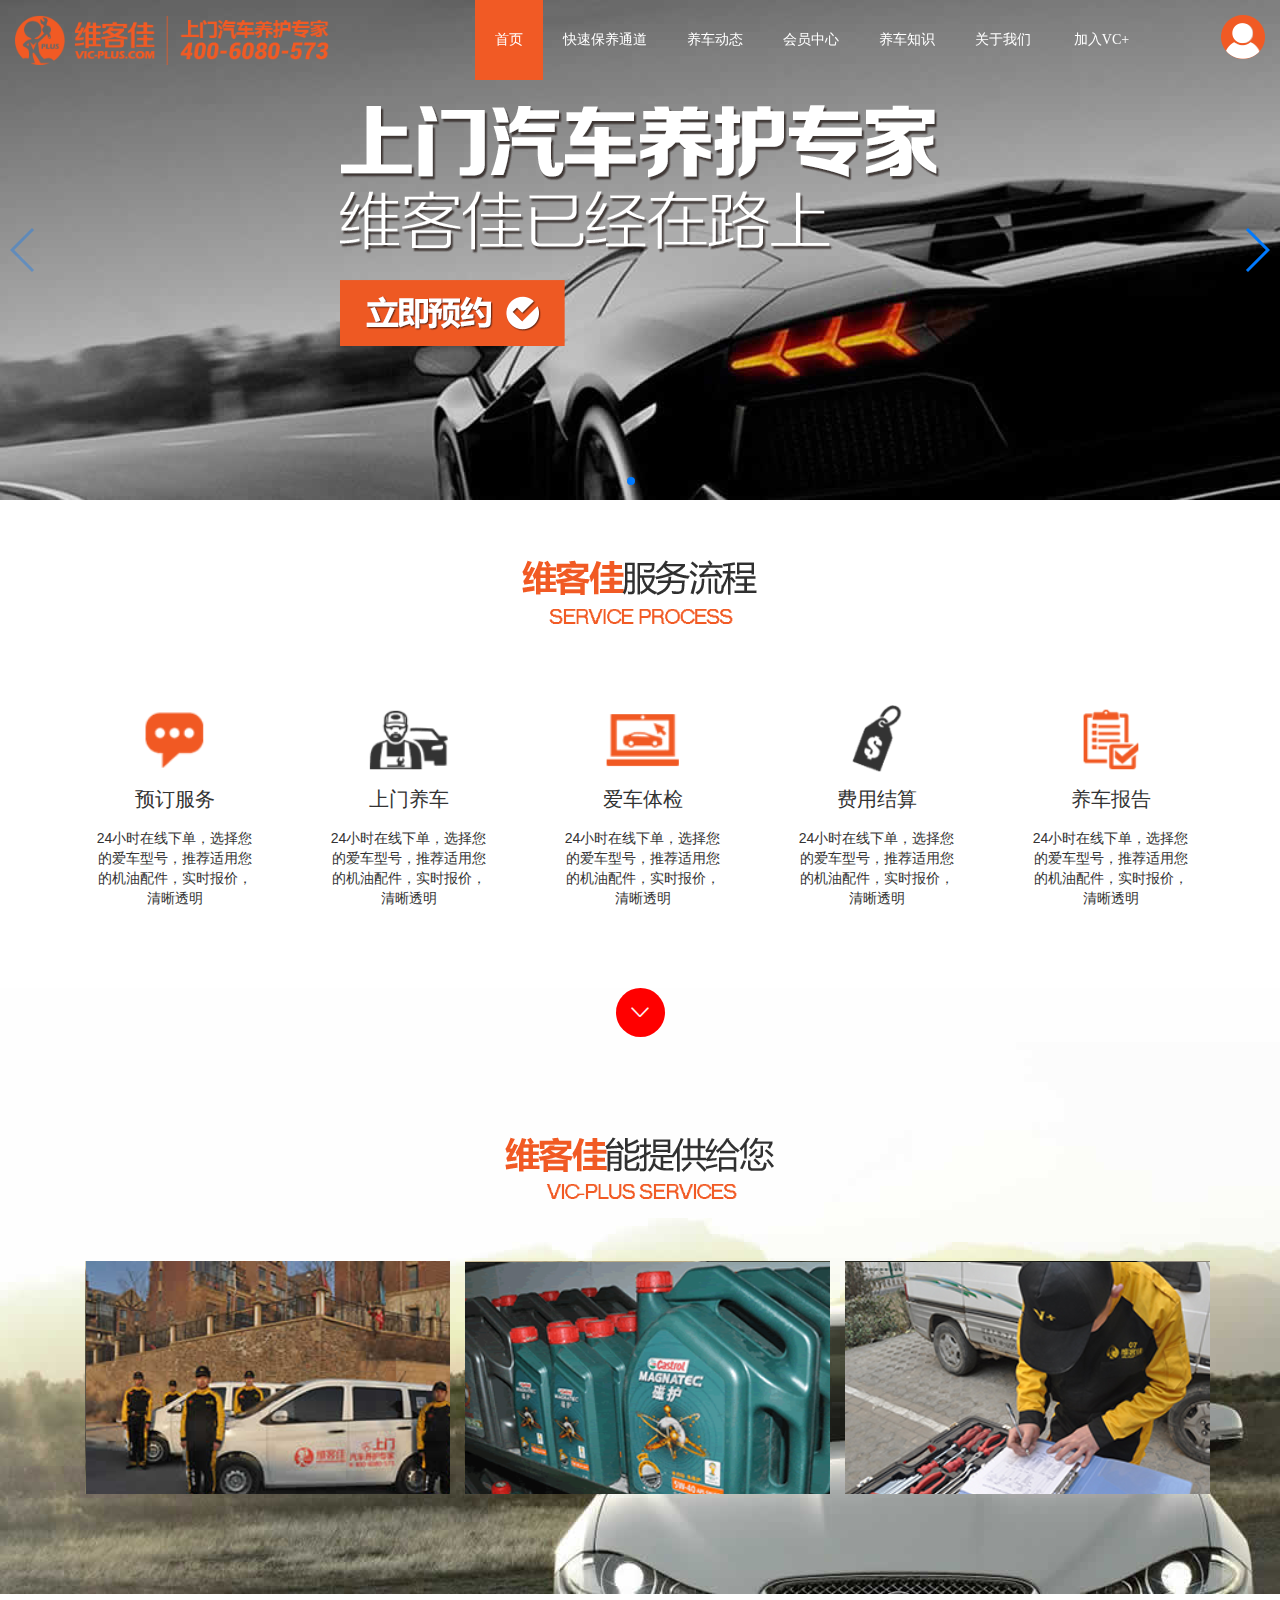
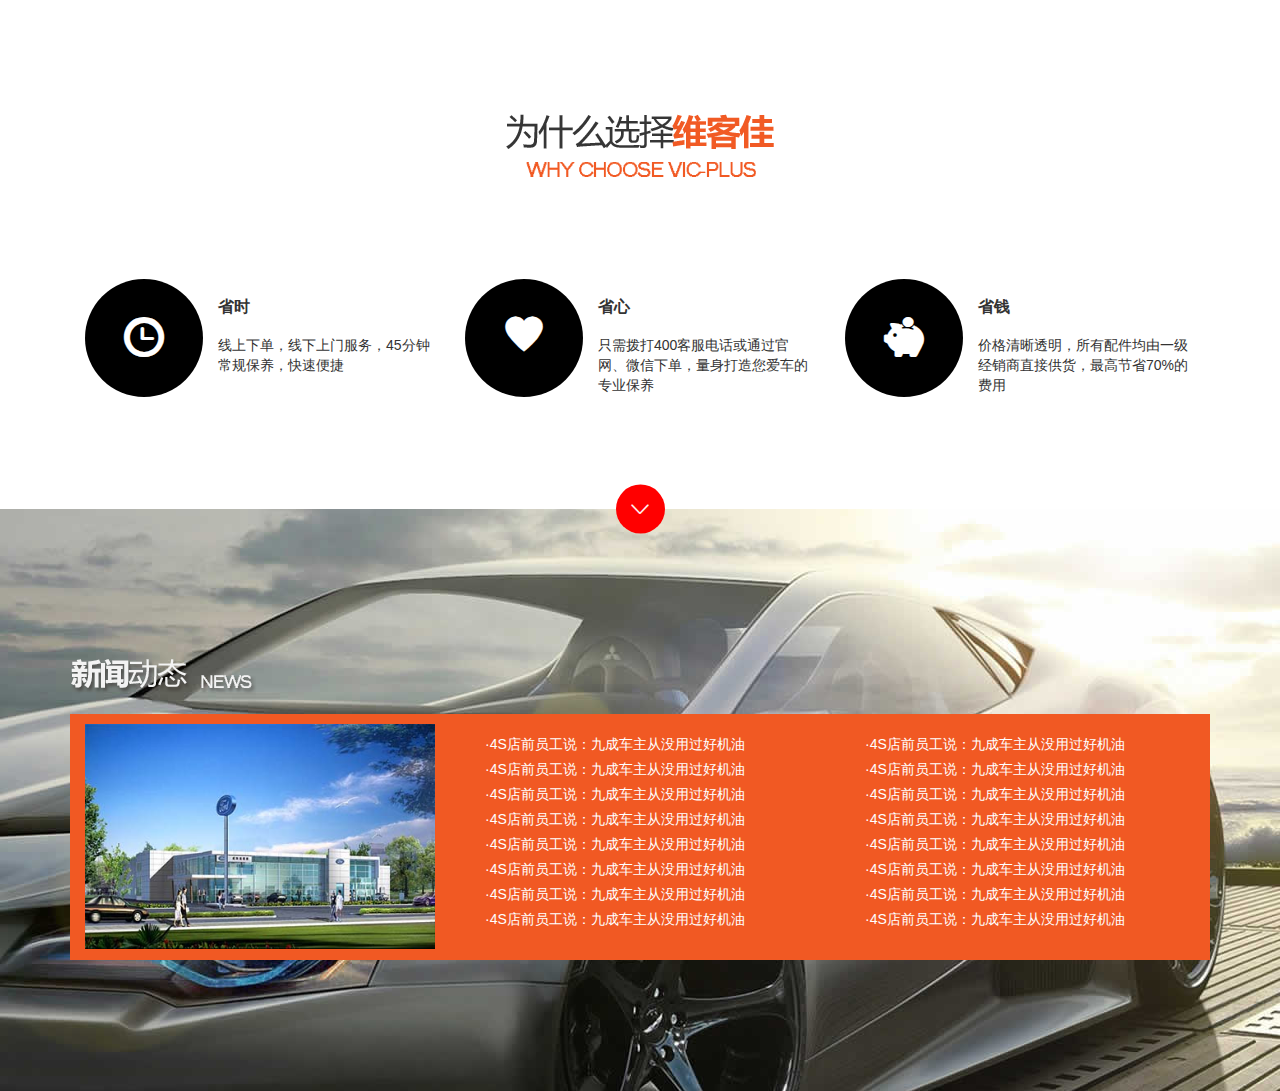
<file: index.html>
<!doctype html>
<html lang="zh">
<head>
    <meta charset="UTF-8">
    <title>weikejia</title>
    <!--移动端viewport-->
    <meta name="viewport" content="width=device-width, initial-scale=1.0, maximum-scale=1.0, user-scalable=no">
    <!-- 优先使用 IE 最新版本和 Chrome -->
    <meta http-equiv="X-UA-Compatible" content="IE=edge,chrome=1"/>
    <meta name="renderer" content="webkit">
    <link rel="stylesheet" href="css/bootstrap.css">
    <link rel="stylesheet" href="css/index.css">
    <link rel="stylesheet" href="css/swiper-3.3.1.min.css">
    <link rel="stylesheet" href="css/iconfont.css">
    <script src="js/jquery.js"></script>
    <script src="js/bootstrap.js"></script>
    <script src="js/index.js"></script>
    <script src="js/swiper-3.3.1.jquery.min.js"></script>
</head>
<body>
    <div class="container-fluid top">
        <div class="row">
            <div class="head">
                <img src="images/logo.png" alt="">
                <div class="headmin">三</div>
                <ul>
                    <li><a href="#">首页</a></li>
                    <li><a href="#">快速保养通道</a></li>
                    <li><a href="#">养车动态</a></li>
                    <li><a href="#">会员中心</a></li>
                    <li><a href="#">养车知识</a></li>
                    <li><a href="#">关于我们</a></li>
                    <li><a href="#">加入VC+</a></li>
                </ul>
            </div>
        </div>
        <div class="headleft"><img src="images/logo-black.png" alt=""></div>
        <div class="headcenter">
            <ul>
                <li><a href="#">首页</a></li>
                <li><a href="#">快速保养通道</a></li>
                <li><a href="#">养车动态</a></li>
                <li><a href="#">会员中心</a></li>
                <li><a href="#">养车知识</a></li>
                <li><a href="#">关于我们</a></li>
                <li><a href="#">加入VC+</a></li>
            </ul>
        </div>
        <div class="headright"></div>
    </div>
    <!--<div class="banner">-->
        <!--<div class="banner1"><img src="images/BannerTypo.png" alt="" ></div>-->

    <!--</div>-->
    <div class="swiper-container banner">
        <div class="swiper-wrapper">
            <div class="swiper-slide banner1"><img src="images/BannerTypo.png" alt="" ></div>
            <div class="swiper-slide banner2"><img src="images/bannergtypo.png" alt="" ></div>
        </div>
         <!--如果需要分页器 -->
        <div class="swiper-pagination"></div>

        <!-- 如果需要导航按钮 -->
        <div class="swiper-button-prev"></div>
        <div class="swiper-button-next"></div>

        <!--&lt;!&ndash; 如果需要滚动条 &ndash;&gt;-->
        <!--<div class="swiper-scrollbar"></div>-->
    </div>
    <div class="container">
        <div class="row">
            <div class="fwtop hidden-xs"></div>
        </div>
        <h3 class="fwtitle"><img src="images/process.png" alt=""></h3>
    </div>
    <div class="container">
        <div class="row">
            <div class="f5 col-xs-15 col-sm-7 col-md-3">
                <div class="f1">
                    <img src="images/1.png" alt="">
                    <h4>预订服务</h4>
                    <p>24小时在线下单，选择您的爱车型号，推荐适用您的机油配件，实时报价，清晰透明</p>
                </div>
            </div>
            <div class="f5 col-xs-15 col-sm-7 col-md-3">
                <div class="f1">
                    <img src="images/2.png" alt="">
                    <h4>上门养车</h4>
                    <p>24小时在线下单，选择您的爱车型号，推荐适用您的机油配件，实时报价，清晰透明</p>
                </div>
            </div>
            <div class="f5 col-xs-15 col-sm-15 col-md-3">
                <div class="f1">
                    <img src="images/3.png" alt="">
                    <h4>爱车体检</h4>
                    <p>24小时在线下单，选择您的爱车型号，推荐适用您的机油配件，实时报价，清晰透明</p>
                </div>
            </div>
            <div class="f5 col-xs-15 col-sm-7 col-md-3">
                <div class="f1">
                    <img src="images/4.png" alt="">
                    <h4>费用结算</h4>
                    <p>24小时在线下单，选择您的爱车型号，推荐适用您的机油配件，实时报价，清晰透明</p>
                </div>
            </div>
            <div class="f5 col-xs-15 col-sm-7 col-md-3">
                <div class="f1">
                    <img src="images/5.png" alt="">
                    <h4>养车报告</h4>
                    <p>24小时在线下单，选择您的爱车型号，推荐适用您的机油配件，实时报价，清晰透明</p>
                </div>
            </div>
        </div>
    </div>
    <div class="container-fluid xiabox">
    <div class="container xiajiantou">
        <i class="icon iconfont">&#xe6b1;</i>
        <div class="row">
            <div class="fwtop hidden-xs" style="height:100px"></div>
        </div>
        <div class="row">
            <div class="fwtop hidden-sm hidden-md hidden-lg" style="height:20px"></div>
        </div>
        <div class="supply"><img src="images/supply.png" alt=""></div>
        <div class="row">
            <div class="fwtop hidden-xs" style="height:60px"></div>
        </div>
        <div class="row">
            <div class="fwtop hidden-sm hidden-md hidden-lg" style="height:20px"></div>
        </div>
        <div class="tigong col-xs-15 col-sm-5"><img src="images/2016-04-26_134356.png" alt=""></div>
        <div class="tigong col-xs-15 col-sm-5"><img src="images/2016-04-26_134600.png" alt=""></div>
        <div class="tigong col-xs-15 col-sm-5"><img src="images/2016-04-26_134647.png" alt=""></div>
    </div>
    </div>
    <div class="container">
        <div class="row">
            <div class="fwtop hidden-xs" style="height:100px"></div>
        </div>
        <div class="row">
            <div class="fwtop hidden-sm hidden-md hidden-lg" style="height:20px"></div>
        </div>
        <h3 class="fwtitle"><img src="images/why.png" alt=""></h3>
        <div class="row">
            <div class="fwtop hidden-xs" style="height:100px"></div>
        </div>
        <div class="row">
            <div class="fwtop hidden-sm hidden-md hidden-lg" style="height:20px"></div>
        </div>
        <div class="why col-xs-15 col-sm-5">
            <div class="shijian"><i class="iconfont">&#xe604;</i></div>
            <h3>省时</h3>
            <p>线上下单，线下上门服务，45分钟常规保养，快速便捷</p>
        </div>
        <div class="why col-xs-15 col-sm-5">
            <div class="shijian"><i class="iconfont">&#xe6b7;</i></div>
            <h3>省心</h3>
            <p>只需拨打400客服电话或通过官网、微信下单，量身打造您爱车的专业保养</p>
        </div>
        <div class="why col-xs-15 col-sm-5">
            <div class="shijian"><i class="iconfont">&#xe611;</i></div>
            <h3>省钱</h3>
            <p>价格清晰透明，所有配件均由一级经销商直接供货，最高节省70%的费用</p>
        </div>

    </div>
    <div class="row">
        <div class="fwtop hidden-xs" style="height:100px"></div>
    </div>
    <div class="row">
        <div class="fwtop hidden-sm hidden-md hidden-lg" style="height:20px"></div>
    </div>
    <div class="container-fluid new">
        <div class="container">
            <i class="icon iconfont">&#xe6b1;</i>
            <div class="row">
                <div class="fwtop hidden-xs" style="height:100px"></div>
            </div>
            <div class="row">
                <div class="fwtop hidden-sm hidden-md hidden-lg" style="height:20px"></div>
            </div>
            <div class="dongtai"><img src="images/news.png" alt=""></div>
            <div class="bg clf">
                <div class="col-xs-15 col-sm-5 bg1"><img src="images/4s.jpg" alt=""></div>
                <div class="col-xs-15 col-sm-5">
                    <li>·4S店前员工说：九成车主从没用过好机油</li>
                    <li>·4S店前员工说：九成车主从没用过好机油</li>
                    <li>·4S店前员工说：九成车主从没用过好机油</li>
                    <li>·4S店前员工说：九成车主从没用过好机油</li>
                    <li>·4S店前员工说：九成车主从没用过好机油</li>
                    <li>·4S店前员工说：九成车主从没用过好机油</li>
                    <li>·4S店前员工说：九成车主从没用过好机油</li>
                    <li>·4S店前员工说：九成车主从没用过好机油</li>
                </div>
                <div class="col-xs-15 col-sm-5">
                    <li>·4S店前员工说：九成车主从没用过好机油</li>
                    <li>·4S店前员工说：九成车主从没用过好机油</li>
                    <li>·4S店前员工说：九成车主从没用过好机油</li>
                    <li>·4S店前员工说：九成车主从没用过好机油</li>
                    <li>·4S店前员工说：九成车主从没用过好机油</li>
                    <li>·4S店前员工说：九成车主从没用过好机油</li>
                    <li>·4S店前员工说：九成车主从没用过好机油</li>
                    <li>·4S店前员工说：九成车主从没用过好机油</li>
                </div>
            </div>
        </div>

    </div>
</body>
</html>
</file>
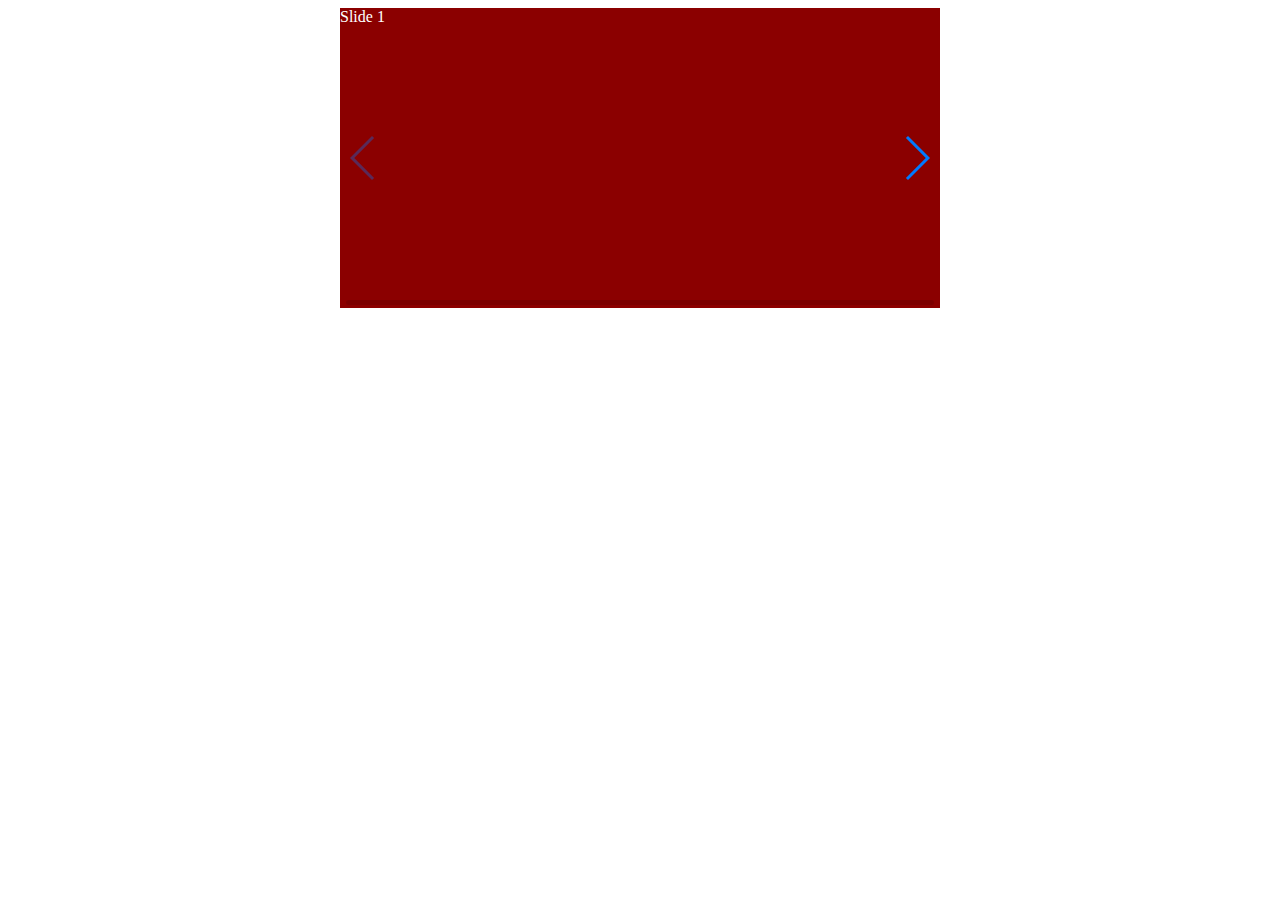
<file: swiper.html>
<!doctype html>
<html lang="zh">
<head>
    <meta charset="UTF-8">
    <title>Document</title>
    <!--移动端viewport-->
    <meta name="viewport" content="width=device-width, initial-scale=1.0, maximum-scale=1.0, user-scalable=no">
    <!-- 优先使用 IE 最新版本和 Chrome -->
    <meta http-equiv="X-UA-Compatible" content="IE=edge,chrome=1"/>
    <meta name="renderer" content="webkit">
    <link rel="stylesheet" href="css/swiper-3.3.1.min.css">
    <script src="js/jquery.js"></script>
    <script src="js/swiper-3.3.1.jquery.min.js"></script>
    <style>
        .swiper-container {
            width: 600px;
            height: 300px;
        }
        .swiper-slide{
            background: darkred;
            color:#fff;
        }
    </style>
</head>
<body>
<div class="swiper-container">
    <div class="swiper-wrapper">
        <div class="swiper-slide">Slide 1</div>
        <div class="swiper-slide">Slide 2</div>
        <div class="swiper-slide">Slide 3</div>
    </div>
    <!-- 如果需要分页器 -->
    <!--<div class="swiper-pagination"></div>-->

    <!-- 如果需要导航按钮 -->
    <div class="swiper-button-prev"></div>
    <div class="swiper-button-next"></div>

    <!-- 如果需要滚动条 -->
    <div class="swiper-scrollbar"></div>
</div>
<script>
    var mySwiper = new Swiper ('.swiper-container', {
        autoplay : 3000,
        speed:300,

        // 如果需要分页器
        pagination: '.swiper-pagination',

        // 如果需要前进后退按钮
        nextButton: '.swiper-button-next',
        prevButton: '.swiper-button-prev',

        // 如果需要滚动条
//        scrollbar: '.swiper-scrollbar',

    })
</script>
</body>
</html>
</file>
<file: css/index.css>
ul {
  margin: 0;
  padding: 0;
}
li {
  list-style: none;
}
.top {
  height: 80px;
  /*background:red;*/
  position: fixed;
  left: 0;
  right: 0;
  z-index: 10;
  min-height: 50px;
  margin-bottom: 20px;
  font-family: "宋体";
  font-size: 14px;
  line-height: 25px;
  color: #333;
}
.headleft {
  width: 38%;
  height: 50px;
  margin-left: -15px;
  float: left;
}
.headleft img {
  margin-left: 15px;
  margin-top: 15px;
}
.headcenter {
  width: 677px;
  height: 80px;
  float: left;
}
.headcenter ul li {
  float: left;
  width: 96px;
  height: 80px;
  font-family: "微软雅黑";
  line-height: 20px;
  text-align: center;
}
.headcenter ul li:hover {
  background: #F15A25 ;
}
.headcenter ul li:first-child {
  background: #F15A25;
  width: 68px;
}
.headcenter ul li:last-child {
  width: 101px;
}
.headcenter ul li:nth-of-type(2) {
  width: 124px;
}
.headcenter ul li a {
  line-height: 80px;
  color: #fff;
}
.headright {
  width: 74px;
  height: 74px;
  float: right;
  margin-right: -15px;
  background: url(../images/login.png) no-repeat center center;
}
.banner1 {
  background: url(../images/bannere.jpg) no-repeat center center;
  height: 500px;
  text-align: center;
  line-height: 500px;
}
.banner2 {
  background: url(../images/bannerg.jpg) no-repeat center center;
  height: 500px;
  text-align: center;
  line-height: 500px;
}
.head {
  width: 100%;
  height: 50px;
  background-color: #000;
  display: none;
  float: left;
}
.head img {
  width: 156px;
  height: 25px;
  margin-left: 13px;
  margin-top: 13px;
}
.head .headmin {
  width: 43px;
  height: 50px;
  text-align: left;
  line-height: 50px;
  color: #fff;
  float: right;
  font-size: 30px;
}
.head ul li {
  width: 100%;
  height: 40px;
  background: #000;
  padding-left: 15px;
  padding-top: 10px;
  padding-bottom: 10px;
}
.head ul li a {
  color: #fff;
}
.fwtop {
  height: 40px;
}
.fwtitle {
  width: 70%;
  margin: 20px auto 0;
  text-align: center;
}
.f1 {
  margin: 80px auto;
  margin-left: 25px;
  margin-right: 20px;
  text-align: center;
}
.f1 img {
  margin-left: 50%;
  transform: translateX(-50%);
  display: block;
  text-align: center;
  height: 70px;
}
.f1 h4 {
  margin-top: 10px;
  margin-bottom: 10px;
  font-family: "微软雅黑";
  font-weight: 500;
  text-align: center;
  font-size: 20px;
}
.xiabox {
  background: url(../images/banner2.jpg) center center;
  background-position: 100% 54px;
  padding-bottom: 100px;
  height: 606px;
}
.xiajiantou {
  height: auto;
  text-align: center;
}
.xiajiantou i {
  display: block;
  margin: 0 auto;
  background: red;
  width: 49px;
  height: 49px;
  border-radius: 50%;
  text-align: center;
  line-height: 49px;
  color: #fff;
  font-size: 20px;
}
.xiajiantou .tigong {
  height: 233px;
  overflow: hidden;
}
.why .shijian {
  width: 118px;
  height: 118px;
  border-radius: 50%;
  background: #000;
  float: left;
  padding: 30px;
  margin-right: 15px;
  text-align: center;
  line-height: 50px;
  transition: all .5s;
}
.why .shijian i {
  color: #fff;
  font-size: 40px;
}
.why .shijian:hover {
  text-shadow: 1px 1px 2px #000;
  background: #f15a25;
  transition: all .5s;
}
.why .shijian:hover {
  transform: rotate(360deg);
}
.new {
  height: 582px;
  background: url(../images/banner3.jpg) no-repeat center center;
  background-position: 100% -617px;
}
.new i {
  display: block;
  margin: 0 auto;
  background: red;
  width: 49px;
  height: 49px;
  border-radius: 50%;
  text-align: center;
  line-height: 49px;
  color: #fff;
  font-size: 20px;
  transform: translateY(-50%);
}
.new .dongtai {
  margin-bottom: 20px ;
}
.new .bg {
  min-height: 246px;
  background-color: #F15923;
}
.new .bg .bg1 {
  padding-top: 10px;
}
.new .bg .bg1 img {
  width: 100%;
}
.new .bg li {
  color: #fff;
  margin: 5px 20px;
}
.new .bg li:first-child {
  margin-top: 20px;
}
@media screen and (max-width: 1200px) {
  .head {
    display: none;
  }
  .headleft img {
    width: 313px;
    height: 50px;
  }
  .headcenter {
    height: 60px;
    width: 537px;
  }
  .headcenter ul li {
    width: 76px;
    height: 60px;
  }
  .headcenter ul li:first-child {
    background: #F15A25;
    width: 48px;
  }
  .headcenter ul li:last-child {
    width: 81px;
  }
  .headcenter ul li:nth-of-type(2) {
    width: 104px;
  }
  .headcenter ul li a {
    line-height: 60px;
  }
  .headright {
    width: 40px;
    height: 40px;
  }
}
@media screen and (max-width: 1000px) {
  .head {
    display: block;
  }
  .head ul {
    display: none;
  }
  .headleft {
    display: none;
  }
  .headcenter {
    display: none;
  }
  .headright {
    display: none;
  }
  .why .shijian {
    position: absolute;
    left: 50%;
    margin-left: -60px;
  }
  .why h3 {
    margin-top: 128px;
    text-align: center;
  }
  .why p {
    text-align: center;
  }
}
@media screen and (max-width: 765px) {
  .head ul {
    display: none;
  }
  .banner {
    height: 300px;
  }
  .banner1,
  .banner2 {
    height: 300px;
  }
  .banner1 img,
  .banner2 img {
    width: 60%;
    margin-top: -100px;
  }
}
</file>
<file: css/iconfont.css>
@font-face {font-family: "iconfont";
  src: url('iconfont.eot?t=1461645912'); /* IE9*/
  src: url('iconfont.eot?t=1461645912#iefix') format('embedded-opentype'), /* IE6-IE8 */
  url('iconfont.woff?t=1461645912') format('woff'), /* chrome, firefox */
  url('iconfont.ttf?t=1461645912') format('truetype'), /* chrome, firefox, opera, Safari, Android, iOS 4.2+*/
  url('iconfont.svg?t=1461645912#iconfont') format('svg'); /* iOS 4.1- */
}

.iconfont {
  font-family:"iconfont" !important;
  font-size:16px;
  font-style:normal;
  -webkit-font-smoothing: antialiased;
  -webkit-text-stroke-width: 0.2px;
  -moz-osx-font-smoothing: grayscale;
}
.icon-jiantouxia:before { content: "\e6b1"; }
.icon-triangle-copy-copy-copy:before { content: "\e60a"; }
.icon-shijian:before { content: "\e604"; }
.icon-xinshixin:before { content: "\e6b7"; }
.icon-e634:before { content: "\e611"; }
.icon-iconmingchengpaixu59:before { content: "\e7b4"; }
.icon-dizhi:before { content: "\e694"; }
.icon-xinfeng:before { content: "\e64d"; }
.icon-weixin:before { content: "\3433"; }
.icon-unie61d:before { content: "\e60a"; }
.icon-qq:before { content: "\e648"; }
</file>
